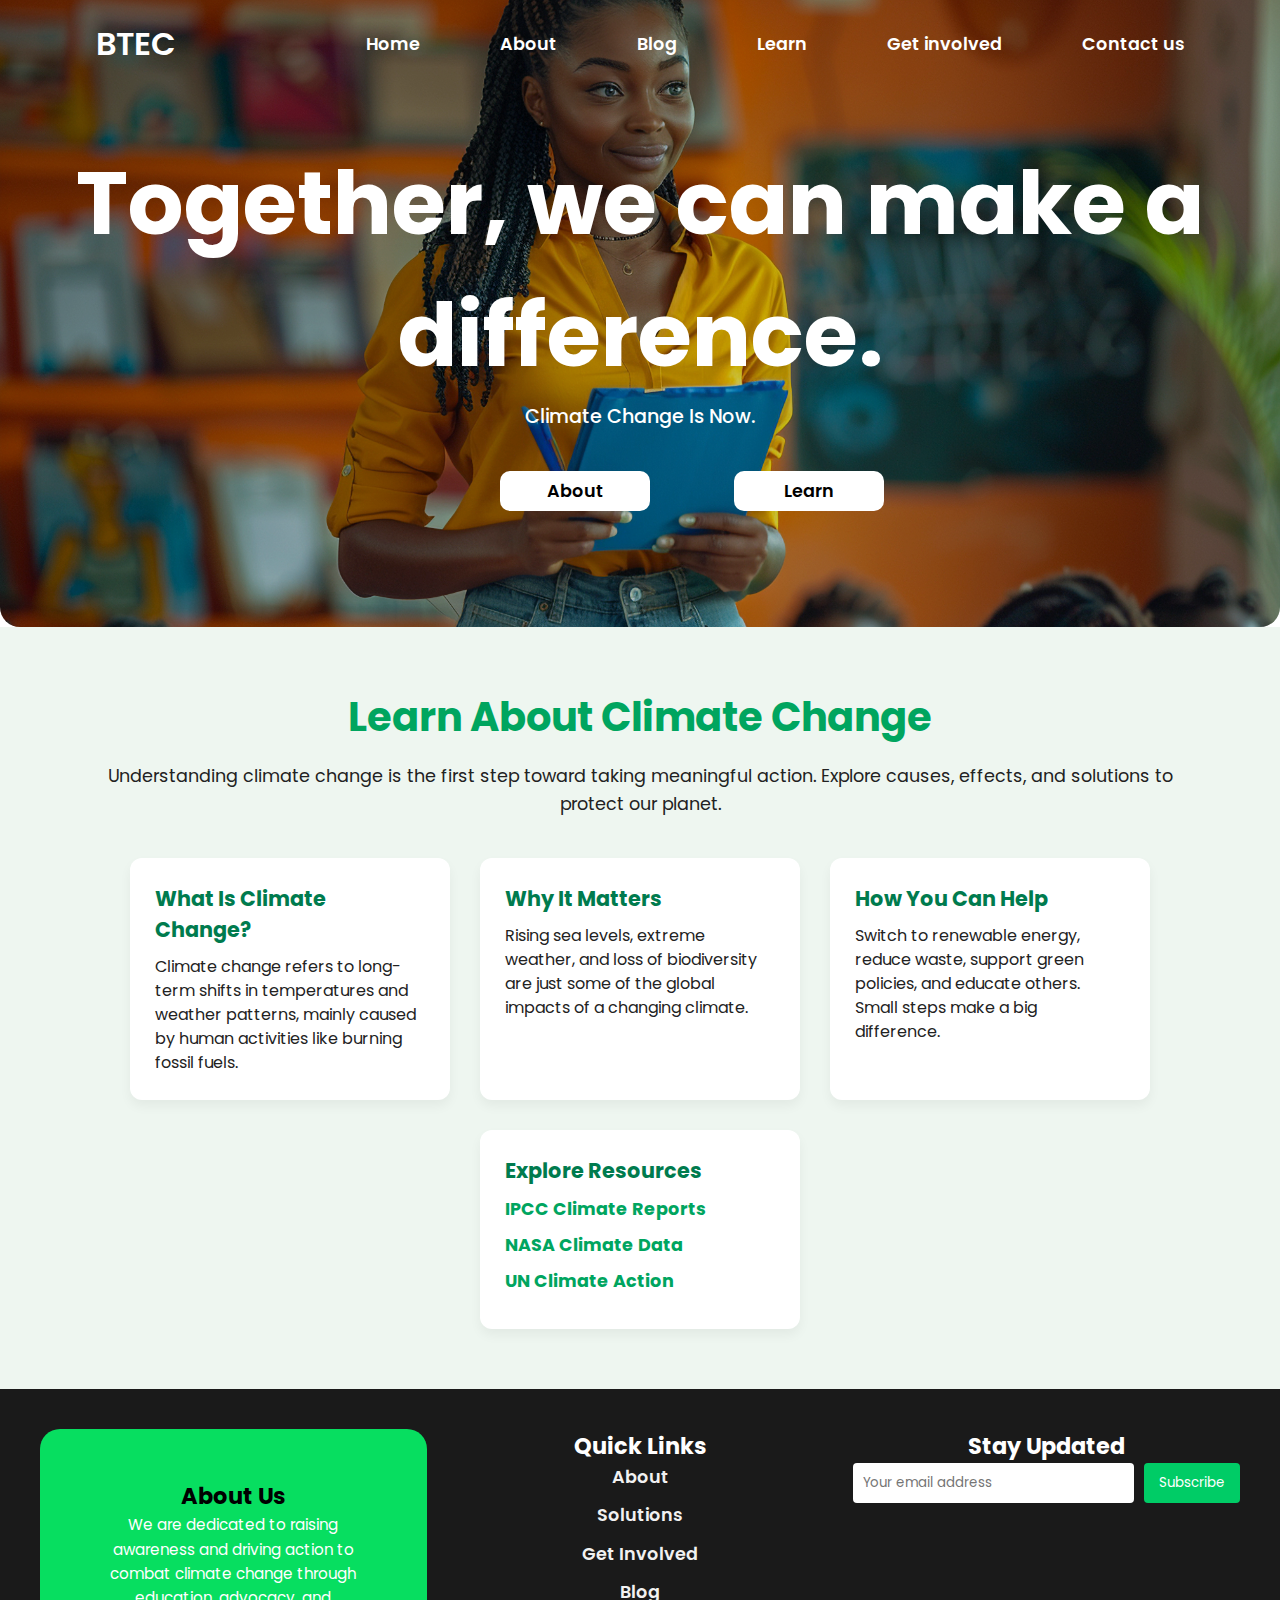
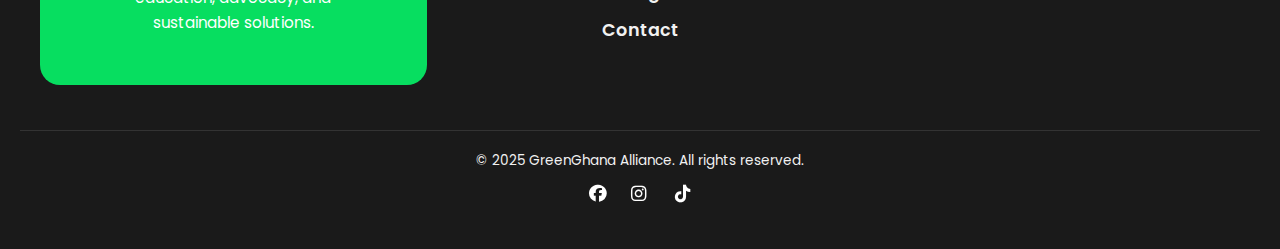
<file: learn.html>
<!DOCTYPE html>
<html lang="en">
  <head>
    <meta charset="UTF-8" />
    <meta name="viewport" content="width=device-width, initial-scale=1.0" />
    <link rel="stylesheet" href="styles.css" />
    <link
      rel="stylesheet"
      href="https://cdnjs.cloudflare.com/ajax/libs/font-awesome/6.7.2/css/all.min.css"
      integrity="sha512-Evv84Mr4kqVGRNSgIGL/F/aIDqQb7xQ2vcrdIwxfjThSH8CSR7PBEakCr51Ck+w+/U6swU2Im1vVX0SVk9ABhg=="
      crossorigin="anonymous"
      referrerpolicy="no-referrer"
    />
    <title>Climate change</title>
  </head>
  <body>
    <div class="overlay"></div>
    <header class="learn-nav">
      <nav class="navbar">
        <div class="logo">BTEC</div>
        <ul class="navlink">
          <li><a href="index.html">Home</a></li>
          <li><a href="./about.html">About</a></li>
          <li><a href="blog.html">Blog</a></li>
          <li><a href="./learn.html">Learn</a></li>
          <li><a href="./get-involved.html">Get involved</a></li>
          <li><a href="./contact-us.html">Contact us</a></li>
        </ul>
      </nav>

      <p class="intro-txt">Together, we can make a difference.</p>
      <p class="txt">Climate Change Is Now.</p>

      <div class="btn_cont">
         <button class="btn" ><a href="./about.html" class="links">About</a></button>
        <button class="btn"><a href="./learn.html" class="links">Learn</a></button>
      </div>
    </header>

    <section class="learn">
      <div class="learn-container">
        <h1>Learn About Climate Change</h1>
        <p class="learn-intro">
          Understanding climate change is the first step toward taking
          meaningful action. Explore causes, effects, and solutions to protect
          our planet.
        </p>

        <div class="learn-sections">
          <div class="learn-card">
            <h2>What Is Climate Change?</h2>
            <p>
              Climate change refers to long-term shifts in temperatures and
              weather patterns, mainly caused by human activities like burning
              fossil fuels.
            </p>
          </div>

          <div class="learn-card">
            <h2>Why It Matters</h2>
            <p>
              Rising sea levels, extreme weather, and loss of biodiversity are
              just some of the global impacts of a changing climate.
            </p>
          </div>

          <div class="learn-card">
            <h2>How You Can Help</h2>
            <p>
              Switch to renewable energy, reduce waste, support green policies,
              and educate others. Small steps make a big difference.
            </p>
          </div>

          <div class="learn-card resources">
            <h2>Explore Resources</h2>
            <ul>
              <li>
                <a href="https://www.ipcc.ch/reports/">IPCC Climate Reports</a>
              </li>
              <li>
                <a href="https://science.nasa.gov/climate-change/"
                  >NASA Climate Data</a
                >
              </li>
              <li><a href="#">UN Climate Action</a></li>
            </ul>
          </div>
        </div>
      </div>
    </section>

    <footer>
      <div class="footer-content">
        <div class="footer-section about1">
          <h3 class="about-h">About Us</h3>
          <p>
            We are dedicated to raising awareness and driving action to combat
            climate change through education, advocacy, and sustainable
            solutions.
          </p>
        </div>

        <div class="footer-section links">
          <h3>Quick Links</h3>
          <ul class="quick-links">
            <li><a href="/about">About</a></li>
            <li><a href="/solutions">Solutions</a></li>
            <li><a href="/get-involved">Get Involved</a></li>
            <li><a href="/blog">Blog</a></li>
            <li><a href="/contact">Contact</a></li>
          </ul>
        </div>

        <div class="footer-section newsletter">
          <h3>Stay Updated</h3>
          <form action="/subscribe" method="post">
            <input
              type="email"
              name="email"
              placeholder="Your email address"
              required
            />
            <button type="submit">Subscribe</button>
          </form>
        </div>
      </div>

      <div class="footer-bottom">
        <p>&copy; 2025 GreenGhana Alliance. All rights reserved.</p>
        <div class="socials">
          <a href="#"><i class="fab fa-facebook"></i>
          <a href="#"><i class="fab fa-instagram"></i></a>
          <a href="#"><i class="fab fa-tiktok"></i></a>
        </div>
      </div>
    </footer>
  </body>
</html>
</file>
<file: styles.css>
@import url("https://fonts.googleapis.com/css2?family=Roboto:ital,wght@0,100..900;1,100..900&display=swap");
@import url("https://fonts.googleapis.com/css2?family=Poppins:ital,wght@0,100;0,200;0,300;0,400;0,500;0,600;0,700;0,800;0,900;1,100;1,200;1,300;1,400;1,500;1,600;1,700;1,800;1,900&family=Roboto:ital,wght@0,100..900;1,100..900&display=swap");
* {
  margin: 0px;
  padding: 0px;
  box-sizing: border-box;
  font-family: "Poppins", sans-serif;
}

/* media query section  */

@media (max-width: 768px) {
  .menu-toggle {
    display: block;
  }

  .navlink {
    flex-direction: column;
    gap: 10px;
    /* background-color: #f4fdf6; */
    position: absolute;
    top: 60px;
    left: 0;
    right: 0;
    padding: 20px;
    display: none; /* Hide by default */
    z-index: 100;
  }

  .navlink.show {
    display: flex;
  }

  .navbar {
    flex-direction: row;
    justify-content: space-between;
  }

  .btn_cont {
    display: flex;
    flex-direction: column;
    align-items: center;
  }

  .intro-txt {
    font-size: 1rem;
  }
}

.navbar {
  display: flex;
  justify-content: space-around;
  padding-top: 20px;
}

.navlink {
  display: flex;
  gap: 80px;
  align-items: center;
  z-index: 1;
}

.navlink li,
a {
  color: #fff;
  list-style-type: none;
  text-decoration: none;
  font-size: 1.1rem;
  font-weight: 600;
}

.logo {
  font-size: 2rem;
  font-weight: 600;
  color: #fff;
  z-index: 1;
}

.header-nav {
  background-image: url("./factory-producing-co2-pollution.jpg");
  height: 627px;
  background-size: cover;
  background-repeat: no-repeat;
  background-position: center;
  z-index: -6;
  border-radius: 0px 0px 20px 20px;
}
.about-nav {
  background-image: url("./tree.jpg");
  height: 627px;
  background-size: cover;
  background-repeat: no-repeat;
  background-position: center;
  z-index: -6;
  border-radius: 0px 0px 20px 20px;
}
.blog-nav {
  background-image: url("./look-from-sun-shining-through-tree-branches.jpg");
  height: 627px;
  background-size: cover;
  background-repeat: no-repeat;
  background-position: center;
  z-index: -6;
  border-radius: 0px 0px 20px 20px;
}
.learn-nav {
  background-image: url("./woman-teaching-classroom.jpg");
  height: 627px;
  background-size: cover;
  background-repeat: no-repeat;
  background-position: center;
  z-index: -6;
  border-radius: 0px 0px 20px 20px;
}
.get-involved-nav {
  background-image: url("./hands-unity.jpg");
  height: 627px;
  background-size: cover;
  background-repeat: no-repeat;
  background-position: center;
  z-index: -6;
  border-radius: 0px 0px 20px 20px;
}

.links {
  color: #000;
}

.overlay {
  width: 100%;
  height: 627px;
  background-color: #000;
  position: absolute;
  top: 0;
  opacity: 0.2;
  isolation: isolate;
  border-radius: 0px 0px 20px 20px;

  /* z-index: -1; */
}

.intro-txt {
  font-size: 5.5rem;
  text-align: center;
  font-weight: 700;
  margin-top: 70px;
  color: #fff;
  z-index: 2;
  position: relative;
}

.txt {
  text-align: center;
  font-size: 1.2rem;
  font-weight: 500;
  color: #fff;
  position: relative;
}

.btn {
  width: 150px;
  height: 40px;
  border-radius: 10px;
  border: none;
  margin-left: 80px;
  background-color: #fff;
  position: relative;
  font-size: 0.9rem;
  font-weight: 700;
  cursor: pointer;
}

.btn_cont {
  margin-left: 420px;
  margin-top: 40px;
}

.hero {
  height: 900px;
}

.hero-txt {
  height: 300px;
  background-color: aqua;
  width: 600px;
  border-radius: 20px 200px 200px 20px;
  margin-top: 100px;
  margin-left: 60px;
}

.hero-t {
  width: 50ch;
  margin-left: 40px;
  padding-top: 90px;
}

.intro_cont {
  display: flex;
  gap: 50px;
}

.cont_2 {
  margin-top: 30px;
}

.hero_img {
  width: 550px;
  margin-top: 100px;
  border-radius: 20px;
}

.second-img {
  margin-left: 60px;
}

.card-2 {
  border-radius: 200px 20px 20px 200px;
  margin-right: 100px;
}

.other-txt {
  text-align: center;
  margin-top: 40px;
  font-size: 3rem;
  font-weight: 700;
}

.img-3 {
  width: 700px;
  /* border: 2px solid red; */
  margin-left: 300px;
}

/* footer styling  */
footer {
  background-color: #1a1a1a;
  color: #f1f1f1;
  padding: 40px 20px;
  font-family: "Arial", sans-serif;
}

.about1 {
  background-color: #07de60;
  border-radius: 20px;
  padding: 50px;
}
.about-h {
  color: #000;
}

.footer-content {
  display: flex;
  flex-wrap: wrap;
  justify-content: space-between;
  max-width: 1200px;
  margin: 0 auto;
  gap: 20px;
}

.footer-section {
  flex: 1 1 300px;
  min-width: 260px;
}

.footer-section {
  font-size: 1.2rem;
  margin-bottom: 15px;
  color: #fff;
  text-align: center;
}

.footer-section p,
.footer-section ul,
.footer-section form {
  font-size: 0.95rem;
  line-height: 1.6;
}

.footer-section ul {
  list-style: none;
  padding: 0;
}

.footer-section ul li {
  margin-bottom: 10px;
}

.footer-section ul li a {
  color: #f1f1f1;
  text-decoration: none;
  transition: color 0.3s ease;
  margin-top: 0px;
}

.footer-section ul li a:hover {
  color: #00cc66;
}

.footer-section form {
  display: flex;
  flex-wrap: wrap;
  gap: 10px;
}

.footer-section form input[type="email"] {
  flex: 1 1 180px;
  padding: 10px;
  border: none;
  border-radius: 4px;
}

.footer-section form button {
  padding: 10px 15px;
  background-color: #00cc66;
  border: none;
  border-radius: 4px;
  color: #fff;
  cursor: pointer;
  transition: background-color 0.3s ease;
}

.footer-section form button:hover {
  background-color: #00994d;
}

.footer-bottom {
  border-top: 1px solid #333;
  margin-top: 30px;
  padding-top: 20px;
  text-align: center;
}

.footer-bottom p {
  margin: 0;
  font-size: 0.85rem;
}

.socials {
  margin-top: 10px;
}

.socials a {
  margin: 0 8px;
  display: inline-block;
}

.socials i {
  width: 24px;
  height: 24px;
  filter: brightness(0) invert(1);
  transition: filter 0.3s ease;
}

.socials img:hover {
  filter: brightness(0) invert(0.5);
}

/* Responsive Styles */
@media (max-width: 768px) {
  .footer-content {
    flex-direction: column;
    align-items: center;
    text-align: center;
  }

  .footer-section {
    flex: 1 1 100%;
    max-width: 100%;
  }

  .footer-section ul li a {
    color: #f1f1f1;
    text-decoration: none;
    transition: color 0.3s ease;
    margin-left: 0px;
  }

  .footer-section form {
    flex-direction: column;
    align-items: center;
  }

  .footer-section form input[type="email"],
  .footer-section form button {
    width: 100%;
  }

  .socials {
    justify-content: center;
  }
}

/* Styling the about page */

.about {
  padding: 60px 20px;
  background-color: #f5f5f5;
  font-family: "Arial", sans-serif;
  color: #222;
}

.about-container {
  max-width: 1100px;
  margin: 0 auto;
  text-align: center;
}

.about h1 {
  font-size: 2.5rem;
  margin-bottom: 20px;
  color: #00cc66;
}

.about p {
  font-size: 1.1rem;
  line-height: 1.6;
  margin-bottom: 40px;
}

.about-grid {
  display: flex;
  gap: 30px;
  flex-wrap: wrap;
  justify-content: center;
}

.about-card {
  background: #fff;
  padding: 25px;
  border-radius: 10px;
  box-shadow: 0 4px 12px rgba(0, 0, 0, 0.1);
  flex: 1 1 300px;
  max-width: 450px;
}

.about-card h2 {
  font-size: 1.5rem;
  margin-bottom: 15px;
  color: #007b4e;
}

.about-card p {
  font-size: 1rem;
  line-height: 1.5;
}

/* Responsive */
@media (max-width: 768px) {
  .about h1 {
    font-size: 2rem;
  }

  .about p {
    font-size: 1rem;
  }

  .about-card {
    flex: 1 1 100%;
    max-width: 100%;
  }
}

.blog {
  padding: 60px 20px;
  background-color: #ffffff;
  font-family: "Arial", sans-serif;
  color: #222;
}

.blog-container {
  max-width: 1100px;
  margin: 0 auto;
  text-align: center;
}

.blog h1 {
  font-size: 2.5rem;
  margin-bottom: 15px;
  color: #00cc66;
}

.blog-intro {
  font-size: 1.1rem;
  margin-bottom: 40px;
  line-height: 1.6;
}

.blog-grid {
  display: flex;
  flex-wrap: wrap;
  gap: 30px;
  justify-content: center;
}

.blog-post {
  background: #f8f8f8;
  border-radius: 12px;
  box-shadow: 0 6px 12px rgba(0, 0, 0, 0.05);
  overflow: hidden;
  text-align: left;
  max-width: 320px;
  transition: transform 0.3s ease;
}

.blog-post:hover {
  transform: translateY(-5px);
}

.blog-post img {
  width: 100%;
  height: auto;
  display: block;
}

.blog-post h2 {
  font-size: 1.3rem;
  margin: 15px;
  color: #007b4e;
}

.blog-post p {
  font-size: 0.95rem;
  margin: 0 15px 15px 15px;
  line-height: 1.5;
}

.blog-post a {
  display: block;
  margin: 0 15px 15px 15px;
  color: #00cc66;
  text-decoration: none;
  font-weight: bold;
}

.blog-post a:hover {
  text-decoration: underline;
}

/* Responsive */
@media (max-width: 768px) {
  .blog h1 {
    font-size: 2rem;
  }

  .blog-intro {
    font-size: 1rem;
  }

  .blog-grid {
    flex-direction: column;
    align-items: center;
  }

  .blog-post {
    width: 100%;
    max-width: 90%;
  }
}

/* learn section  */

.learn {
  padding: 60px 20px;
  background-color: #eef6f0;
  font-family: "Arial", sans-serif;
  color: #222;
}

.learn-container {
  max-width: 1100px;
  margin: 0 auto;
  text-align: center;
}

.learn h1 {
  font-size: 2.5rem;
  margin-bottom: 15px;
  color: #00a55f;
}

.learn-intro {
  font-size: 1.1rem;
  margin-bottom: 40px;
  line-height: 1.6;
}

.learn-sections {
  display: flex;
  flex-wrap: wrap;
  gap: 30px;
  justify-content: center;
}

.learn-card {
  background: #fff;
  border-radius: 12px;
  box-shadow: 0 6px 12px rgba(0, 0, 0, 0.05);
  padding: 25px;
  max-width: 320px;
  text-align: left;
  flex: 1 1 280px;
}

.learn-card h2 {
  font-size: 1.3rem;
  color: #007b4e;
  margin-bottom: 10px;
}

.learn-card p {
  font-size: 1rem;
  line-height: 1.5;
}

.learn-card.resources ul {
  list-style: none;
  padding: 0;
}

.learn-card.resources li {
  margin: 10px 0;
}

.learn-card.resources a {
  color: #00a55f;
  text-decoration: none;
  font-weight: bold;
}

.learn-card.resources a:hover {
  text-decoration: underline;
}

/* Responsive */
@media (max-width: 768px) {
  .learn h1 {
    font-size: 2rem;
  }

  .learn-intro {
    font-size: 1rem;
  }

  .learn-card {
    max-width: 100%;
  }

  .learn-sections {
    flex-direction: column;
    align-items: center;
  }
}

.get-involved {
  padding: 60px 20px;
  background-color: #f1faf3;
  font-family: "Arial", sans-serif;
  color: #222;
}

.get-involved-container {
  max-width: 1100px;
  margin: 0 auto;
  text-align: center;
}

.get-involved h1 {
  font-size: 2.5rem;
  color: #009f5c;
  margin-bottom: 20px;
}

.get-involved .intro {
  font-size: 1.1rem;
  margin-bottom: 40px;
  line-height: 1.6;
}

.involve-grid {
  display: flex;
  flex-wrap: wrap;
  justify-content: center;
  gap: 30px;
}

.involve-card {
  background: #ffffff;
  padding: 25px;
  border-radius: 12px;
  box-shadow: 0 6px 12px rgba(0, 0, 0, 0.05);
  max-width: 320px;
  flex: 1 1 280px;
  text-align: left;
  transition: transform 0.3s ease;
}

.involve-card:hover {
  transform: translateY(-5px);
}

.involve-card h2 {
  font-size: 1.4rem;
  margin-bottom: 10px;
  color: #007944;
}

.involve-card p {
  font-size: 1rem;
  line-height: 1.5;
  margin-bottom: 15px;
}

.involve-card a {
  text-decoration: none;
  color: #00b06b;
  font-weight: bold;
}

.involve-card a:hover {
  text-decoration: underline;
}

/* Responsive */
@media (max-width: 768px) {
  .get-involved h1 {
    font-size: 2rem;
  }

  .get-involved .intro {
    font-size: 1rem;
  }

  .involve-grid {
    flex-direction: column;
    align-items: center;
  }

  .involve-card {
    width: 100%;
    max-width: 90%;
  }
}

/* styling get involved page */

.get-involved {
  padding: 60px 20px;
  background-color: #f1faf3;
  font-family: "Arial", sans-serif;
  color: #222;
}

.get-involved-container {
  max-width: 1100px;
  margin: 0 auto;
  text-align: center;
}

.get-involved h1 {
  font-size: 2.5rem;
  color: #009f5c;
  margin-bottom: 20px;
}

.get-involved .intro {
  font-size: 1.1rem;
  margin-bottom: 40px;
  line-height: 1.6;
}

.involve-grid {
  display: flex;
  flex-wrap: wrap;
  justify-content: center;
  gap: 30px;
}

.involve-card {
  background: #ffffff;
  padding: 25px;
  border-radius: 12px;
  box-shadow: 0 6px 12px rgba(0, 0, 0, 0.05);
  max-width: 320px;
  flex: 1 1 280px;
  text-align: left;
  transition: transform 0.3s ease;
}

.involve-card:hover {
  transform: translateY(-5px);
}

.involve-card h2 {
  font-size: 1.4rem;
  margin-bottom: 10px;
  color: #007944;
}

.involve-card p {
  font-size: 1rem;
  line-height: 1.5;
  margin-bottom: 15px;
}

.involve-card a {
  text-decoration: none;
  color: #00b06b;
  font-weight: bold;
}

.involve-card a:hover {
  text-decoration: underline;
}

/* Responsive */
@media (max-width: 768px) {
  .get-involved h1 {
    font-size: 2rem;
  }

  .get-involved .intro {
    font-size: 1rem;
  }

  .involve-grid {
    flex-direction: column;
    align-items: center;
  }

  .involve-card {
    width: 100%;
    max-width: 90%;
  }
}

/* styling contact us page  */

.contact {
  padding: 60px 20px;
  background-color: #f4fdf6;
  font-family: "Arial", sans-serif;
  color: #222;
}

.contact-container {
  max-width: 1100px;
  margin: 0 auto;
  text-align: center;
}

.contact h1 {
  font-size: 2.5rem;
  margin-bottom: 10px;
  color: #009f5c;
}

.contact-intro {
  font-size: 1.1rem;
  margin-bottom: 40px;
  line-height: 1.6;
}

.contact-grid {
  display: flex;
  flex-wrap: wrap;
  gap: 40px;
  justify-content: center;
  align-items: flex-start;
}

.contact-form {
  flex: 1 1 400px;
  text-align: left;
}

.contact-form label {
  display: block;
  margin-top: 15px;
  font-weight: bold;
}

.contact-form input,
.contact-form textarea {
  width: 100%;
  padding: 12px;
  margin-top: 5px;
  border: 1px solid #ccc;
  border-radius: 8px;
  font-size: 1rem;
  box-sizing: border-box;
}

.contact-form button {
  margin-top: 20px;
  background-color: #00a55f;
  color: #fff;
  border: none;
  padding: 12px 20px;
  font-size: 1rem;
  border-radius: 8px;
  cursor: pointer;
  transition: background-color 0.3s;
}

.contact-form button:hover {
  background-color: #008f4c;
}

.contact-info {
  flex: 1 1 300px;
  text-align: left;
}

.contact-info h2 {
  font-size: 1.4rem;
  margin-bottom: 15px;
  color: #007944;
}

.contact-info p {
  font-size: 1rem;
  margin-bottom: 15px;
}

/* Responsive */
@media (max-width: 768px) {
  .contact h1 {
    font-size: 2rem;
  }

  .contact-grid {
    flex-direction: column;
    align-items: center;
  }

  .contact-form,
  .contact-info {
    width: 100%;
    max-width: 90%;
  }
}
</file>
